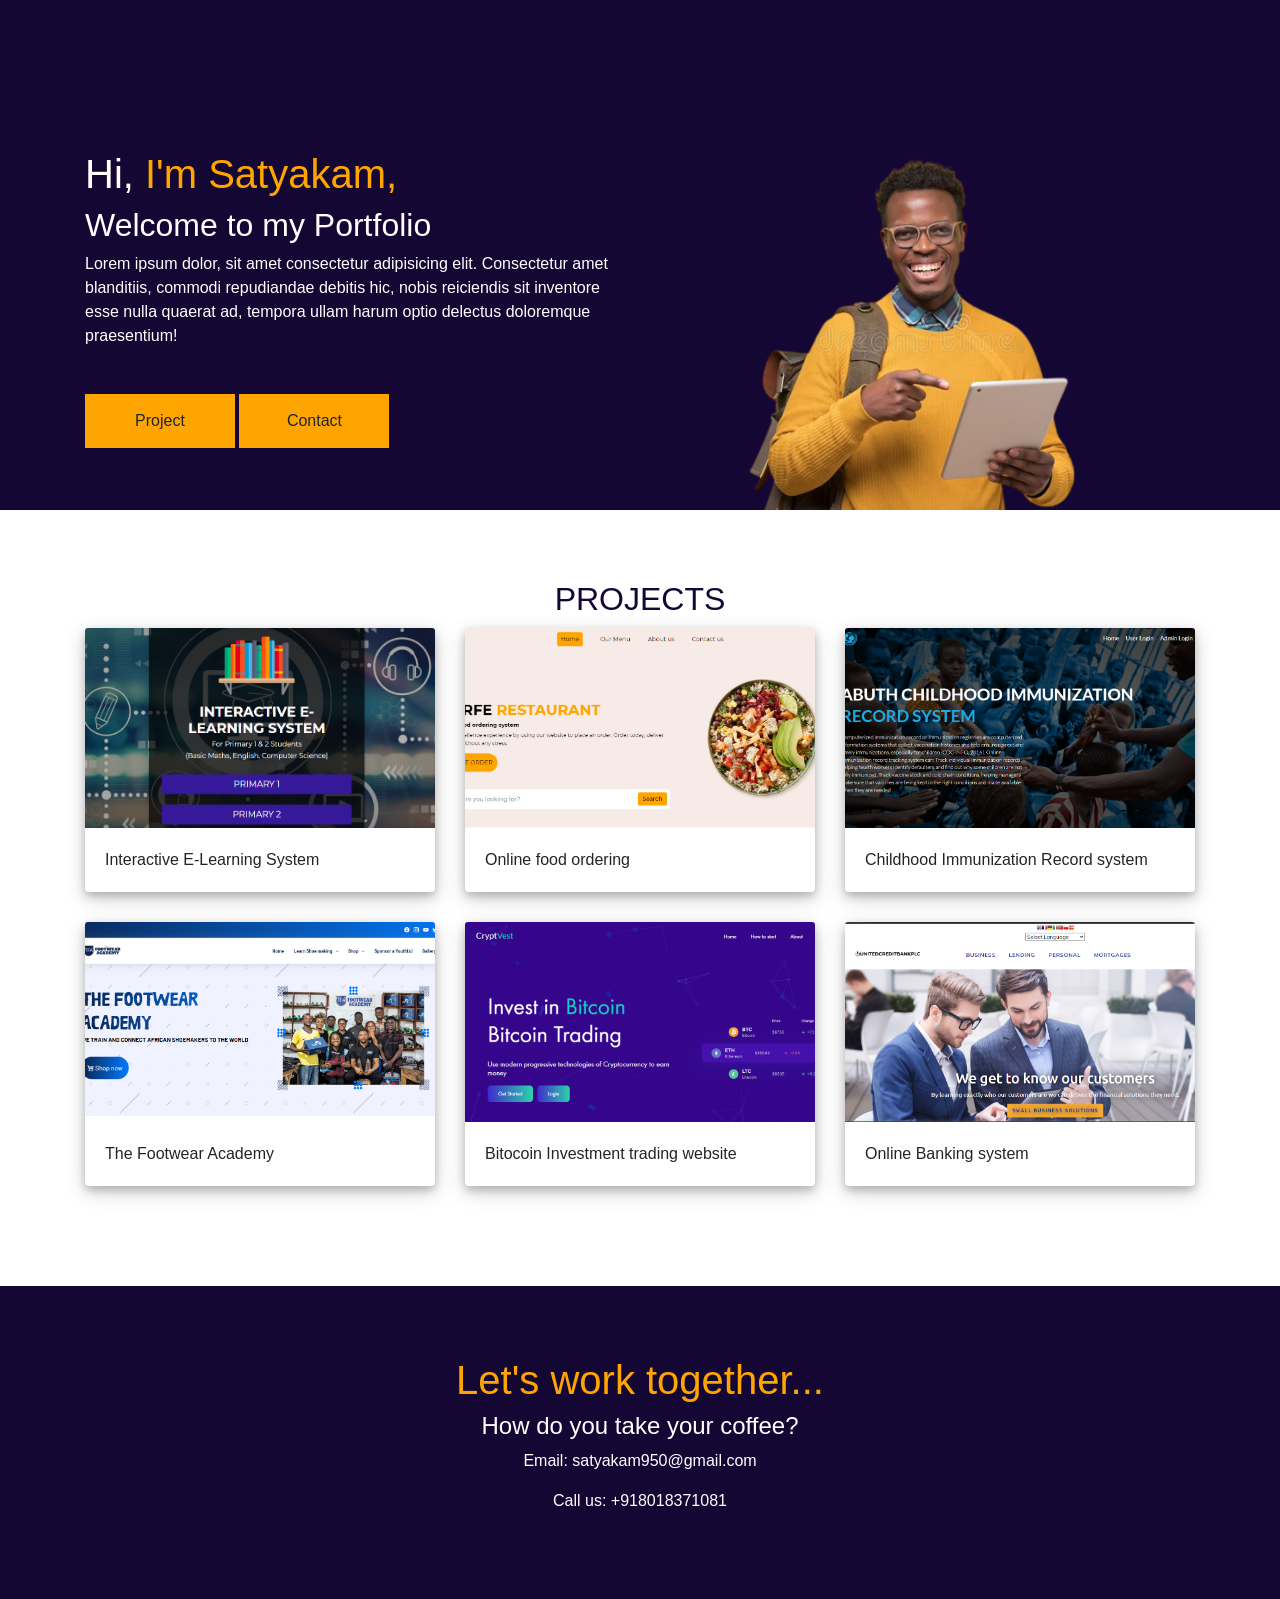
<file: index.html>
<!DOCTYPE html>
<html lang="en">
<head>
    <meta charset="UTF-8">
    <meta http-equiv="X-UA-Compatible" content="IE=edge">
    <meta name="viewport" content="width=device-width, initial-scale=1.0">
    <title>Microverse - Portfolio</title>
    <link rel="stylesheet" href="https://cdn.jsdelivr.net/npm/bootstrap@4.0.0/dist/css/bootstrap.min.css">
    <link rel="stylesheet" href="Portfolio/style.css">
</head>
<body>

    <section id="welcome">
        <div class="container">
            <div class="row">
                <div class="col-md-6">
                    <h1>Hi, <span>I'm Satyakam,</span></h1>
                    <h2>Welcome to my Portfolio</h2>
                    <p>Lorem ipsum dolor, sit amet consectetur adipisicing elit. Consectetur amet blanditiis, commodi repudiandae debitis hic, nobis reiciendis sit inventore esse nulla quaerat ad, tempora ullam harum optio delectus doloremque praesentium!</p>
                    <button class="btn btn-warning">Project</button>
                    <button class="btn btn-warning">Contact</button>
                </div>
                <div class="col-md-6">
                    <img src="Portfolio/img/bg.png">
                </div>
            </div>
        </div>
    </section>

    <section id="project">
        <div class="container">
            <h2>Projects</h2>
            <div class="row">
                <div class="col-md-4">
                    <div class="card shadow-lg ">
                        <img class="card-img-top" src="Portfolio/img/1.png" alt="Card image cap">
                        <div class="card-body">
                          <p class="card-text">Interactive E-Learning System</p>
                        </div>
                    </div>
                </div>
                <div class="col-md-4">
                    <div class="card ">
                        <img class="card-img-top" src="Portfolio/img/2.png" alt="Card image cap">
                        <div class="card-body">
                          <p class="card-text">Online food ordering</p>
                        </div>
                    </div>
                </div>
                <div class="col-md-4">
                    <div class="card ">
                        <img class="card-img-top" src="Portfolio/img/3.png" alt="Card image cap">
                        <div class="card-body">
                          <p class="card-text">Childhood Immunization Record system</p>
                        </div>
                    </div>
                </div>
                <div class="col-md-4">
                    <div class="card ">
                        <img class="card-img-top" src="Portfolio/img/4.png" alt="Card image cap">
                        <div class="card-body">
                          <p class="card-text">The Footwear Academy</p>
                        </div>
                    </div>
                </div>
                <div class="col-md-4">
                    <div class="card ">
                        <img class="card-img-top" src="Portfolio/img/5.png" alt="Card image cap">
                        <div class="card-body">
                          <p class="card-text">Bitocoin Investment trading website</p>
                        </div>
                    </div>
                </div>
                <div class="col-md-4">
                    <div class="card">
                        <img class="card-img-top" src="Portfolio/img/6.png" alt="Card image cap">
                        <div class="card-body">
                          <p class="card-text">Online Banking system</p>
                        </div>
                    </div>
                </div>
            </div>
        </div>
    </section>
    <section id="contact">
        <h1>Let's work together...</h1>
        <h4>How do you take your coffee?</h4>
        <p><a href="">Email: satyakam950@gmail.com</a></p>
        <p><a href="">Call us: +918018371081</a></p>
    </section>

    
    <script src="https://code.jquery.com/jquery-3.2.1.slim.min.js"></script>
    <script src="https://cdn.jsdelivr.net/npm/popper.js@1.12.9/dist/umd/popper.min.js"></script>
    <script src="https://cdn.jsdelivr.net/npm/bootstrap@4.0.0/dist/js/bootstrap.min.js"></script>
</body>
</html>
</file>
<file: Portfolio/style.css>
@import url('https://fonts.cdnfonts.com/css/google-sans');
*{
    margin: 0;
    padding: 0;
    font-family: 'Product Sans', sans-serif;
}
#welcome{
    background-color: #150734;
    padding-top: 150px;
}
#welcome h1{
    color: #fff;
}
#welcome span{
    color: orange;
}
#welcome h2{
    color: #fff;
}
#welcome p{
    color: #fff;
}
#welcome button{
    padding: 15px;
    width: 150px;
    margin-top: 30px;
    background-color: orange;
    border: none;
    border-radius: 0px;
}
#welcome img{
    width: 100%;
}
#project{
    padding-top: 70px;
    padding-bottom: 70px;
}
#project h2{
    text-align: center;
    color: #150734;
    text-transform: uppercase;
    margin-bottom: 10px;
}
#project .card{
    border: none;
    box-shadow: 0 4px 8px 0 rgba(0, 0, 0, 0.2), 0 6px 20px 0 rgba(0, 0, 0, 0.19);
}
#project .col-md-4{
    margin-bottom: 30px;
}
#project .card-img-top {
    width: 100%;
    height: 200px;
    object-fit: cover;
}
#contact{
    padding-top: 70px;
    padding-bottom: 70px;
    background-color: #150734;
    text-align: center;
}
#contact h1{
    color: orange;
}
#contact h4{
    color: #fff;
}
#contact a{
    color: #fff;
    text-decoration: none;
}
</file>
